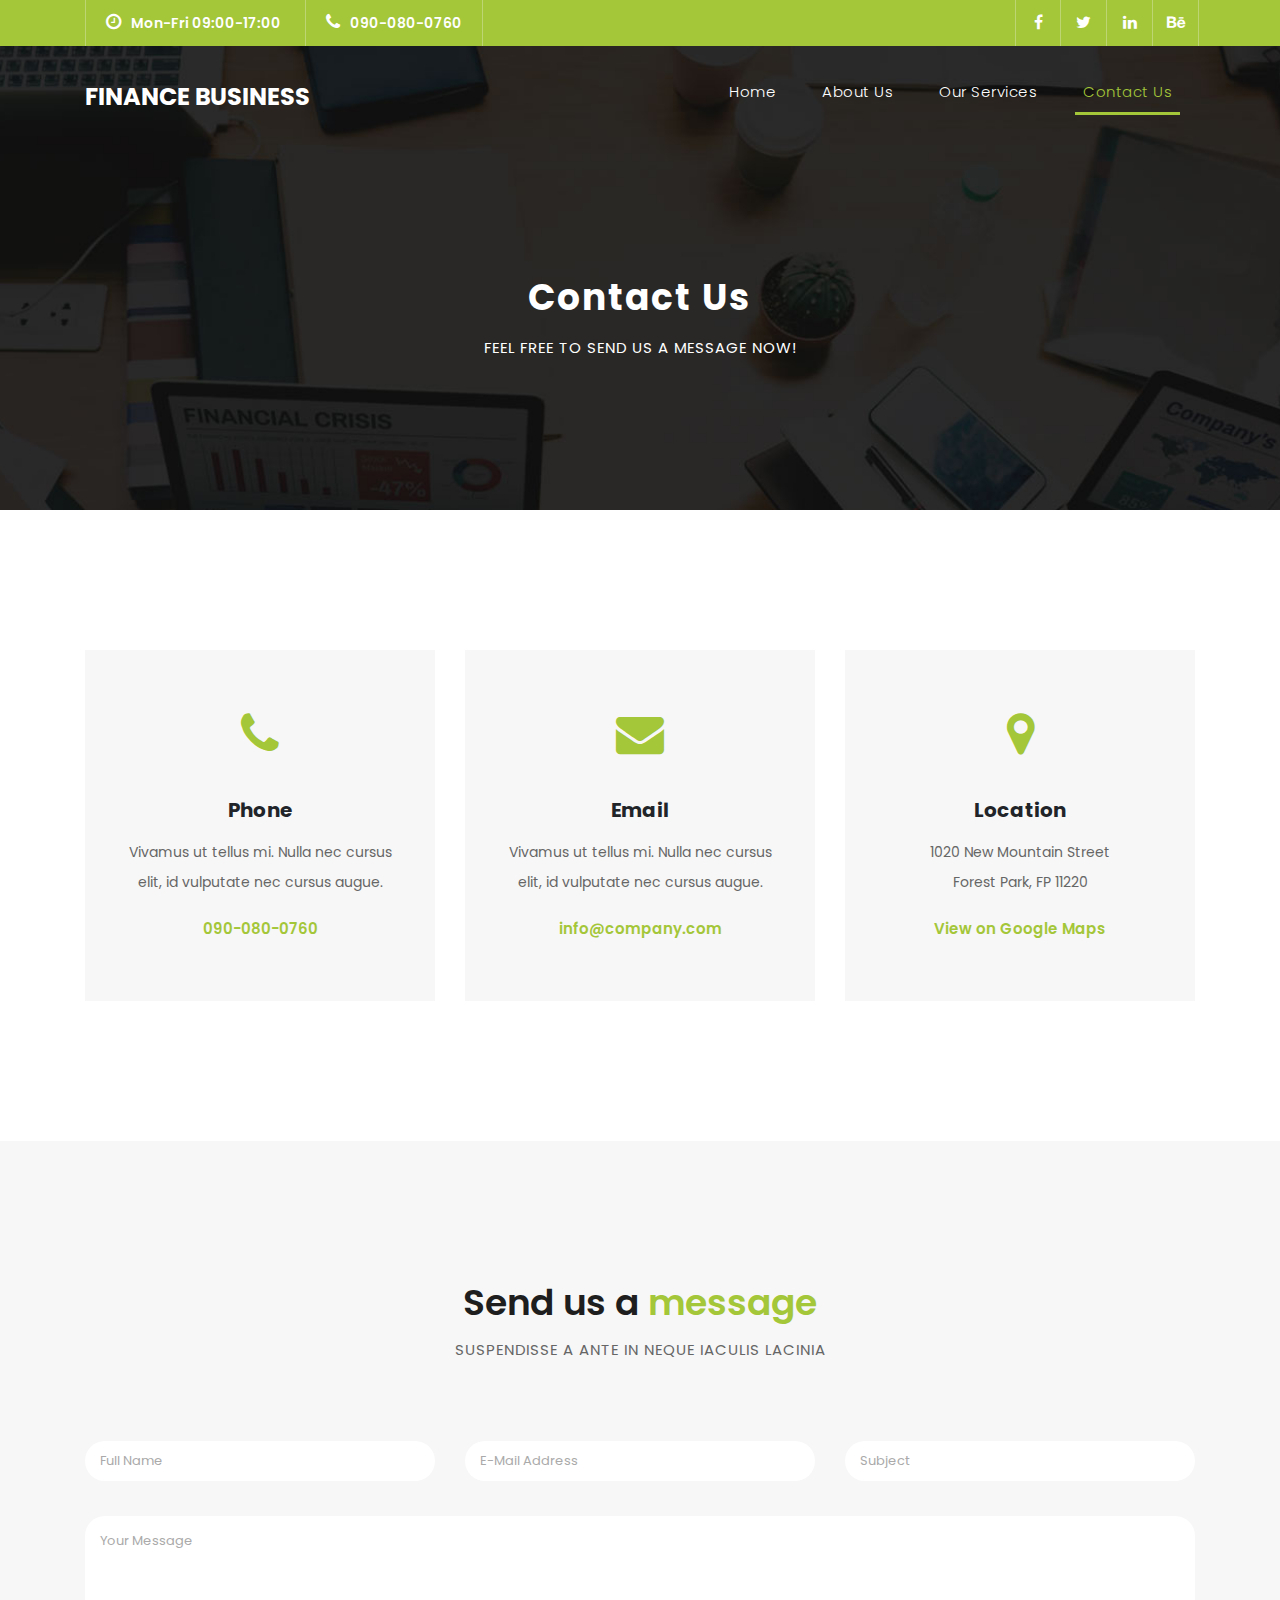
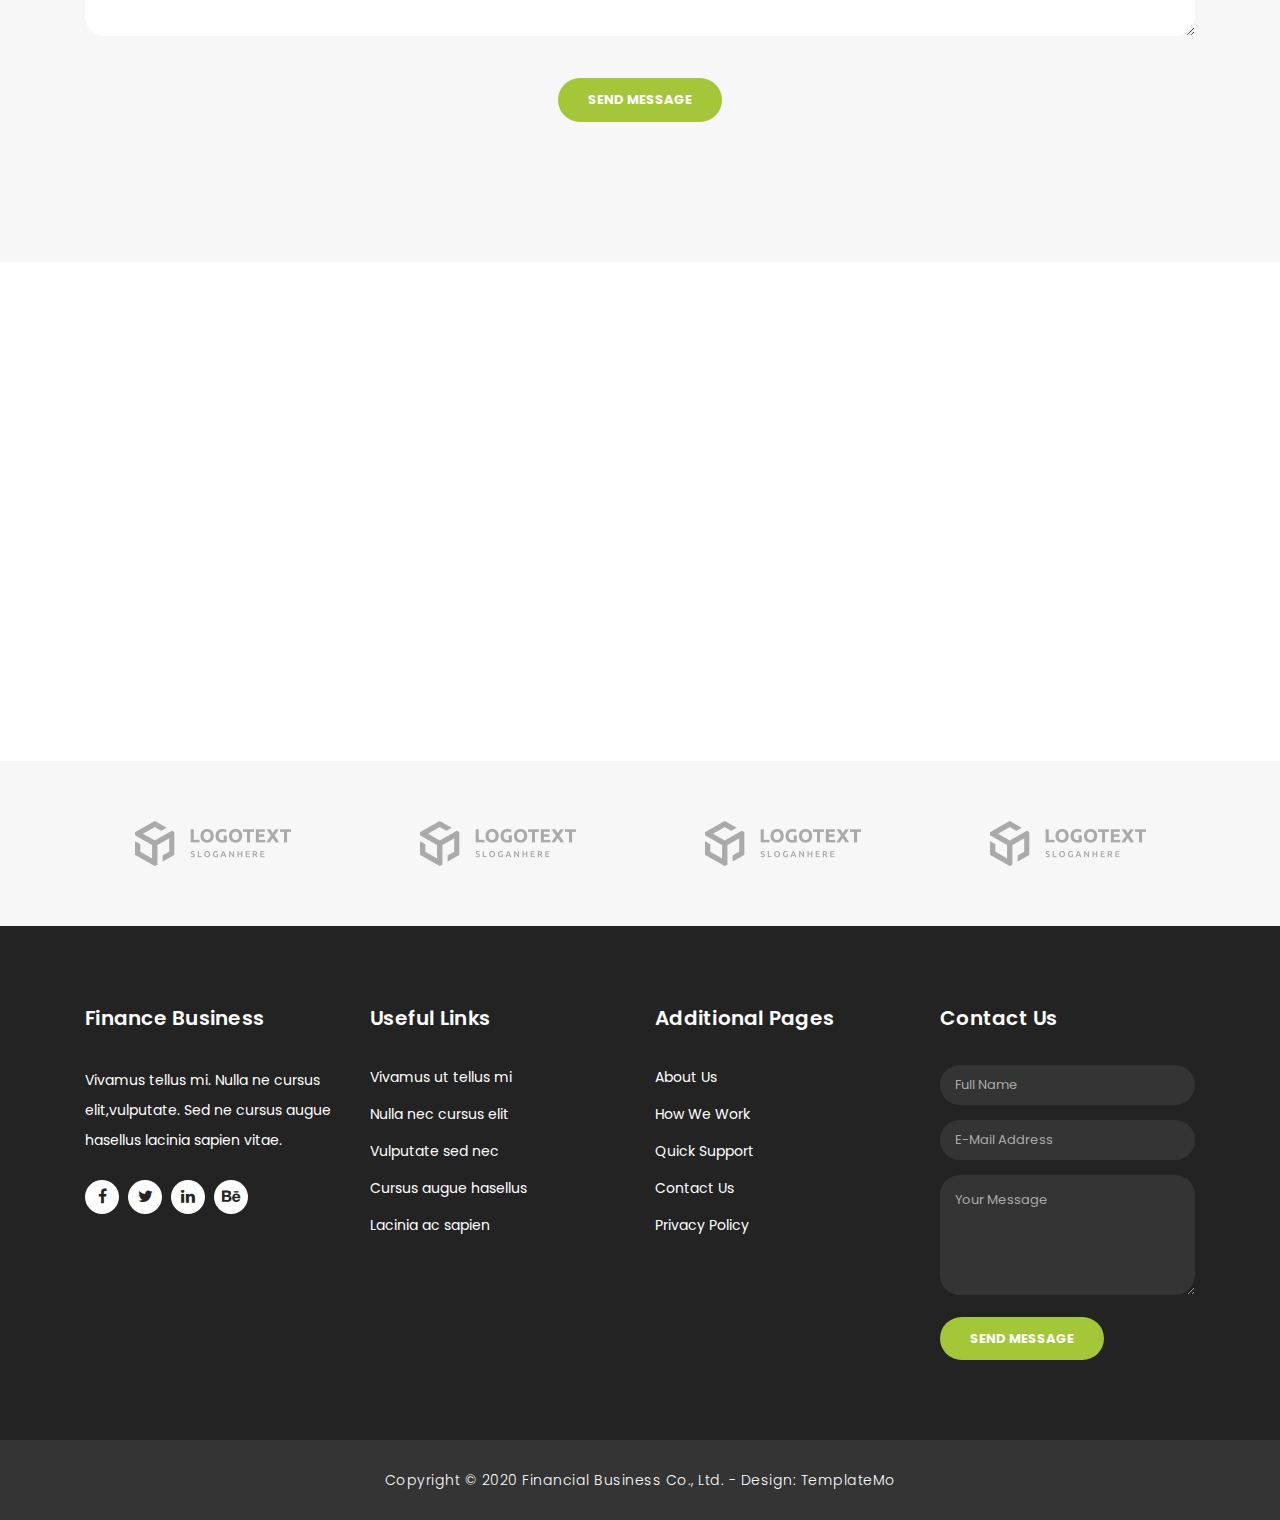
<file: contact.html>
<!DOCTYPE html>
<html lang="en">

  <head>

    <meta charset="utf-8">
    <meta name="viewport" content="width=device-width, initial-scale=1, shrink-to-fit=no">
    <meta name="description" content="">
    <meta name="author" content="TemplateMo">
    <link href="https://fonts.googleapis.com/css?family=Poppins:100,200,300,400,500,600,700,800,900&display=swap" rel="stylesheet">

    <title>Finance Business - Contact Page</title>

    <!-- Bootstrap core CSS -->
    <link href="vendor/bootstrap/css/bootstrap.min.css" rel="stylesheet">

    <!-- Additional CSS Files -->
    <link rel="stylesheet" href="assets/css/fontawesome.css">
    <link rel="stylesheet" href="assets/css/templatemo-finance-business.css">
    <link rel="stylesheet" href="assets/css/owl.css">
<!--

Finance Business TemplateMo

https://templatemo.com/tm-545-finance-business

-->
  </head>

  <body>

    <!-- ***** Preloader Start ***** -->
    <div id="preloader">
        <div class="jumper">
            <div></div>
            <div></div>
            <div></div>
        </div>
    </div>  
    <!-- ***** Preloader End ***** -->

    <!-- Header -->
    <div class="sub-header">
      <div class="container">
        <div class="row">
          <div class="col-md-8 col-xs-12">
            <ul class="left-info">
              <li><a href="#"><i class="fa fa-clock-o"></i>Mon-Fri 09:00-17:00</a></li>
              <li><a href="#"><i class="fa fa-phone"></i>090-080-0760</a></li>
            </ul>
          </div>
          <div class="col-md-4">
            <ul class="right-icons">
              <li><a href="#"><i class="fa fa-facebook"></i></a></li>
              <li><a href="#"><i class="fa fa-twitter"></i></a></li>
              <li><a href="#"><i class="fa fa-linkedin"></i></a></li>
              <li><a href="#"><i class="fa fa-behance"></i></a></li>
            </ul>
          </div>
        </div>
      </div>
    </div>
    
    <header class="">
      <nav class="navbar navbar-expand-lg">
        <div class="container">
          <a class="navbar-brand" href="index.html"><h2>Finance Business</h2></a>
          <button class="navbar-toggler" type="button" data-toggle="collapse" data-target="#navbarResponsive" aria-controls="navbarResponsive" aria-expanded="false" aria-label="Toggle navigation">
            <span class="navbar-toggler-icon"></span>
          </button>
          <div class="collapse navbar-collapse" id="navbarResponsive">
            <ul class="navbar-nav ml-auto">
              <li class="nav-item">
                <a class="nav-link" href="index.html">Home
                  <span class="sr-only">(current)</span>
                </a>
              </li>
              <li class="nav-item">
                <a class="nav-link" href="about.html">About Us</a>
              </li>
              <li class="nav-item">
                <a class="nav-link" href="services.html">Our Services</a>
              </li>
              <li class="nav-item active">
                <a class="nav-link" href="contact.html">Contact Us</a>
              </li>
            </ul>
          </div>
        </div>
      </nav>
    </header>

    <!-- Page Content -->
    <div class="page-heading header-text">
      <div class="container">
        <div class="row">
          <div class="col-md-12">
            <h1>Contact Us</h1>
            <span>feel free to send us a message now!</span>
          </div>
        </div>
      </div>
    </div>

    <div class="contact-information">
      <div class="container">
        <div class="row">
          <div class="col-md-4">
            <div class="contact-item">
              <i class="fa fa-phone"></i>
              <h4>Phone</h4>
              <p>Vivamus ut tellus mi. Nulla nec cursus elit, id vulputate nec cursus augue.</p>
              <a href="#">090-080-0760</a>
            </div>
          </div>
          <div class="col-md-4">
            <div class="contact-item">
              <i class="fa fa-envelope"></i>
              <h4>Email</h4>
              <p>Vivamus ut tellus mi. Nulla nec cursus elit, id vulputate nec cursus augue.</p>
              <a href="#">info@company.com</a>
            </div>
          </div>
          <div class="col-md-4">
            <div class="contact-item">
              <i class="fa fa-map-marker"></i>
              <h4>Location</h4>
              <p>1020 New Mountain Street<br>Forest Park, FP 11220</p>
              <a href="#">View on Google Maps</a>
            </div>
          </div>
        </div>
      </div>
    </div>

    <div class="callback-form contact-us">
      <div class="container">
        <div class="row">
          <div class="col-md-12">
            <div class="section-heading">
              <h2>Send us a <em>message</em></h2>
              <span>Suspendisse a ante in neque iaculis lacinia</span>
            </div>
          </div>
          <div class="col-md-12">
            <div class="contact-form">
              <form id="contact" action="" method="get">
                <div class="row">
                  <div class="col-lg-4 col-md-12 col-sm-12">
                    <fieldset>
                      <input name="name" type="text" class="form-control" id="name" placeholder="Full Name" required="">
                    </fieldset>
                  </div>
                  <div class="col-lg-4 col-md-12 col-sm-12">
                    <fieldset>
                      <input name="email" type="text" class="form-control" id="email" pattern="[^ @]*@[^ @]*" placeholder="E-Mail Address" required="">
                    </fieldset>
                  </div>
                  <div class="col-lg-4 col-md-12 col-sm-12">
                    <fieldset>
                      <input name="subject" type="text" class="form-control" id="subject" placeholder="Subject" required="">
                    </fieldset>
                  </div>
                  <div class="col-lg-12">
                    <fieldset>
                      <textarea name="message" rows="6" class="form-control" id="message" placeholder="Your Message" required=""></textarea>
                    </fieldset>
                  </div>
                  <div class="col-lg-12">
                    <fieldset>
                      <button type="submit" id="form-submit" class="filled-button">Send Message</button>
                    </fieldset>
                  </div>
                </div>
              </form>
            </div>
          </div>
        </div>
      </div>
    </div>

    <div id="map">
<!-- How to change your own map point
	1. Go to Google Maps
	2. Click on your location point
	3. Click "Share" and choose "Embed map" tab
	4. Copy only URL and paste it within the src="" field below
-->
      <iframe src="https://maps.google.com/maps?q=Av.+Lúcio+Costa,+Rio+de+Janeiro+-+RJ,+Brazil&t=&z=13&ie=UTF8&iwloc=&output=embed" width="100%" height="500px" frameborder="0" style="border:0" allowfullscreen></iframe>
    </div>

    <div class="partners contact-partners">
      <div class="container">
        <div class="row">
          <div class="col-md-12">
            <div class="owl-partners owl-carousel">
              <div class="partner-item">
                <img src="assets/images/client-01.png" alt="">
              </div>
            </div>
          </div>
        </div>
      </div>
    </div>


    <!-- Footer Starts Here -->
    <footer>
      <div class="container">
        <div class="row">
          <div class="col-md-3 footer-item">
            <h4>Finance Business</h4>
            <p>Vivamus tellus mi. Nulla ne cursus elit,vulputate. Sed ne cursus augue hasellus lacinia sapien vitae.</p>
            <ul class="social-icons">
              <li><a rel="nofollow" href="https://fb.com/templatemo" target="_blank"><i class="fa fa-facebook"></i></a></li>
              <li><a href="#"><i class="fa fa-twitter"></i></a></li>
              <li><a href="#"><i class="fa fa-linkedin"></i></a></li>
              <li><a href="#"><i class="fa fa-behance"></i></a></li>
            </ul>
          </div>
          <div class="col-md-3 footer-item">
            <h4>Useful Links</h4>
            <ul class="menu-list">
              <li><a href="#">Vivamus ut tellus mi</a></li>
              <li><a href="#">Nulla nec cursus elit</a></li>
              <li><a href="#">Vulputate sed nec</a></li>
              <li><a href="#">Cursus augue hasellus</a></li>
              <li><a href="#">Lacinia ac sapien</a></li>
            </ul>
          </div>
          <div class="col-md-3 footer-item">
            <h4>Additional Pages</h4>
            <ul class="menu-list">
              <li><a href="#">About Us</a></li>
              <li><a href="#">How We Work</a></li>
              <li><a href="#">Quick Support</a></li>
              <li><a href="#">Contact Us</a></li>
              <li><a href="#">Privacy Policy</a></li>
            </ul>
          </div>
          <div class="col-md-3 footer-item last-item">
            <h4>Contact Us</h4>
            <div class="contact-form">
              <form id="contact footer-contact" action="" method="post">
                <div class="row">
                  <div class="col-lg-12 col-md-12 col-sm-12">
                    <fieldset>
                      <input name="name" type="text" class="form-control" id="name" placeholder="Full Name" required="">
                    </fieldset>
                  </div>
                  <div class="col-lg-12 col-md-12 col-sm-12">
                    <fieldset>
                      <input name="email" type="text" class="form-control" id="email" pattern="[^ @]*@[^ @]*" placeholder="E-Mail Address" required="">
                    </fieldset>
                  </div>
                  <div class="col-lg-12">
                    <fieldset>
                      <textarea name="message" rows="6" class="form-control" id="message" placeholder="Your Message" required=""></textarea>
                    </fieldset>
                  </div>
                  <div class="col-lg-12">
                    <fieldset>
                      <button type="submit" id="form-submit" class="filled-button">Send Message</button>
                    </fieldset>
                  </div>
                </div>
              </form>
            </div>
          </div>
        </div>
      </div>
    </footer>
    
    <div class="sub-footer">
      <div class="container">
        <div class="row">
          <div class="col-md-12">
            <p>Copyright &copy; 2020 Financial Business Co., Ltd.
            
            - Design: <a rel="nofollow noopener" href="https://templatemo.com" target="_blank">TemplateMo</a></p>
          </div>
        </div>
      </div>
    </div>

    <!-- Bootstrap core JavaScript -->
    <script src="vendor/jquery/jquery.min.js"></script>
    <script src="vendor/bootstrap/js/bootstrap.bundle.min.js"></script>

    <!-- Additional Scripts -->
    <script src="assets/js/custom.js"></script>
    <script src="assets/js/owl.js"></script>
    <script src="assets/js/slick.js"></script>
    <script src="assets/js/accordions.js"></script>

    <script language = "text/Javascript"> 
      cleared[0] = cleared[1] = cleared[2] = 0; //set a cleared flag for each field
      function clearField(t){                   //declaring the array outside of the
      if(! cleared[t.id]){                      // function makes it static and global
          cleared[t.id] = 1;  // you could use true and false, but that's more typing
          t.value='';         // with more chance of typos
          t.style.color='#fff';
          }
      }
    </script>

  </body>
</html>
</file>
<file: assets/css/templatemo-finance-business.css>
/* 

TemplateMo - Finance Business

https://templatemo.com/tm-545-finance-business

*/

body {
  font-family: 'Poppins', sans-serif;
  overflow-x: hidden;
  text-rendering: optimizeLegibility;
  -webkit-font-smoothing: antialiased;
  -moz-osx-font-smoothing: grayscale;
}
p {
	margin-bottom: 0px;
	font-size: 14px;
	color: #666666;
	line-height: 30px;
}
a {
	text-decoration: none!important;
}
ul {
	padding: 0;
	margin: 0;
	list-style: none;
}

h1,h2,h3,h4,h5,h6 {
	margin: 0px;
}

a.filled-button {
	background-color: #a4c639;
	color: #fff;
	font-size: 13px;
	text-transform: uppercase;
	font-weight: 700;
	padding: 12px 30px;
	border-radius: 30px;
	display: inline-block;
	transition: all 0.3s;
}

a.filled-button:hover {
	background-color: #fff;
	color: #a4c639;
}

a.border-button {
	background-color: transparent;
	color: #fff;
	border: 2px solid #fff;
	font-size: 13px;
	text-transform: uppercase;
	font-weight: 700;
	padding: 10px 28px;
	border-radius: 30px;
	display: inline-block;
	transition: all 0.3s;
}

a.border-button:hover {
	background-color: #fff;
	color: #a4c639;
}

.section-heading {
	text-align: center;
	margin-bottom: 80px;
}

.section-heading h2 {
	font-size: 36px;
	font-weight: 600;
	color: #1e1e1e;
}

.section-heading em {
	font-style: normal;
	color: #a4c639;
}

.section-heading span {
	display: block;
	margin-top: 15px;
	text-transform: uppercase;
	font-size: 15px;
	color: #666;
	letter-spacing: 1px;
}

#preloader {
  overflow: hidden;
  background: #a4c639;
  left: 0;
  right: 0;
  top: 0;
  bottom: 0;
  position: fixed;
  z-index: 9999999;
  color: #fff;
}

#preloader .jumper {
  left: 0;
  top: 0;
  right: 0;
  bottom: 0;
  display: block;
  position: absolute;
  margin: auto;
  width: 50px;
  height: 50px;
}

#preloader .jumper > div {
  background-color: #fff;
  width: 10px;
  height: 10px;
  border-radius: 100%;
  -webkit-animation-fill-mode: both;
  animation-fill-mode: both;
  position: absolute;
  opacity: 0;
  width: 50px;
  height: 50px;
  -webkit-animation: jumper 1s 0s linear infinite;
  animation: jumper 1s 0s linear infinite;
}

#preloader .jumper > div:nth-child(2) {
  -webkit-animation-delay: 0.33333s;
  animation-delay: 0.33333s;
}

#preloader .jumper > div:nth-child(3) {
  -webkit-animation-delay: 0.66666s;
  animation-delay: 0.66666s;
}

@-webkit-keyframes jumper {
  0% {
    opacity: 0;
    -webkit-transform: scale(0);
    transform: scale(0);
  }
  5% {
    opacity: 1;
  }
  100% {
    -webkit-transform: scale(1);
    transform: scale(1);
    opacity: 0;
  }
}

@keyframes jumper {
  0% {
    opacity: 0;
    -webkit-transform: scale(0);
    transform: scale(0);
  }
  5% {
    opacity: 1;
  }
  100% {
    opacity: 0;
  }
}

/* Sub Header Style */

.sub-header {
	background-color: #a4c639;
	height: 46px;
	line-height: 46px;
}

.sub-header ul li {
	display: inline-block;
}

.sub-header ul.left-info li {
	border-left: 1px solid rgba(250,250,250,0.3);
	padding: 0px 20px;
}

.sub-header ul.left-info li:last-child {
	border-right: 1px solid rgba(250,250,250,0.3);
}

.sub-header ul.left-info li i {
	margin-right: 10px;
	font-size: 18px;
}

.sub-header ul.left-info li a {
	color: #fff;
	font-size: 14px;
	font-weight: 600;
}

.sub-header ul.right-icons {
	float: right;
}

.sub-header ul.right-icons li {
	margin-right: -4px;
	width: 46px;
	display: inline-block;
	text-align: center;
	border-right: 1px solid rgba(250,250,250,0.3);
}

.sub-header ul.right-icons li:first-child {
	border-left: 1px solid rgba(250,250,250,0.3);
}

.sub-header ul.right-icons li a {
	color: #fff;
	transition: all 0.3s;
}

.sub-header ul.right-icons li a:hover {
	opacity: 0.75;
}



/* Header Style */
header {
	position: absolute;
	z-index: 99999;
	width: 100%;
	background-color: transparent!important;
	height: 80px;
	-webkit-transition: all 0.3s ease-in-out 0s;
    -moz-transition: all 0.3s ease-in-out 0s;
    -o-transition: all 0.3s ease-in-out 0s;
    transition: all 0.3s ease-in-out 0s;
}
header .navbar {
	padding: 20px 0px;
}
.background-header .navbar {
	padding: 10px 0px;
}
.background-header {
	top: 0;
	position: fixed;
	background-color: #fff!important;
	box-shadow: 0px 1px 10px rgba(0,0,0,0.1);
}
.background-header .navbar-brand h2 {
	color: #a4c639!important;
}
.background-header .navbar-nav a.nav-link {
	color: #1e1e1e!important;
}
.background-header .navbar-nav .nav-link:hover,
.background-header .navbar-nav .active>.nav-link,
.background-header .navbar-nav .nav-link.active,
.background-header .navbar-nav .nav-link.show,
.background-header .navbar-nav .show>.nav-link {
	color: #a4c639!important;
}
.navbar .navbar-brand {
	float: 	left;
	margin-top: 12px;
	outline: none;
}
.navbar .navbar-brand h2 {
	color: #fff;
	text-transform: uppercase;
	font-size: 24px;
	font-weight: 700;
	-webkit-transition: all .3s ease 0s;
    -moz-transition: all .3s ease 0s;
    -o-transition: all .3s ease 0s;
    transition: all .3s ease 0s;
}
.navbar .navbar-brand h2 em {
	font-style: normal;
	font-size: 16px;
}
#navbarResponsive {
	z-index: 999;
}
.navbar-collapse {
	text-align: center;
}
.navbar .navbar-nav .nav-item {
	margin: 0px 15px;
}
.navbar .navbar-nav a.nav-link {
	text-transform: capitalize;
	font-size: 15px;
	font-weight: 300;
	letter-spacing: 0.5px;
	color: #fff;
	transition: all 0.5s;
	margin-top: 5px;
}
.navbar .navbar-nav .nav-link:hover,
.navbar .navbar-nav .active>.nav-link,
.navbar .navbar-nav .nav-link.active,
.navbar .navbar-nav .nav-link.show,
.navbar .navbar-nav .show>.nav-link {
	color: #a4c639;
	border-bottom: 3px solid #a4c639;
}
.navbar .navbar-toggler-icon {
	background-image: none;
}
.navbar .navbar-toggler {
	border-color: #fff;
	background-color: #fff;	
	height: 36px;
	outline: none;
	border-radius: 0px;
	position: absolute;
	right: 30px;
	top: 20px;
}
.navbar .navbar-toggler-icon:after {
	content: '\f0c9';
	color: #a4c639;
	font-size: 18px;
	line-height: 26px;
	font-family: 'FontAwesome';
}



/* Banner Style */

.img-fill{
  width: 100%;
  display: block;
  overflow: hidden;
  position: relative;
  text-align: center
}

.img-fill img {
  min-height: 100%;
  min-width: 100%;
  position: relative;
  display: inline-block;
  max-width: none;
}

*,
*:before,
*:after {
  -webkit-box-sizing: border-box;
  box-sizing: border-box;
  -webkit-font-smoothing: antialiased;
  -moz-osx-font-smoothing: grayscale;
}

.Grid1k {
  padding: 0 15px;
  max-width: 1200px;
  margin: auto;
}

.blocks-box,
.slick-slider {
  margin: 0;
  padding: 0!important;
}

.slick-slide {
  float: left;
  padding: 0;
}

.Modern-Slider .item .img-fill {
	background-size: cover;
	background-position: center center;
	background-repeat: no-repeat;
	height:95vh;
}

.Modern-Slider .item-1 .img-fill {
	background-image: url(../images/slide_01.jpg);
}

.Modern-Slider .item-2 .img-fill {
	background-image: url(../images/slide_02.jpg);
}

.Modern-Slider .item-3 .img-fill {
	background-image: url(../images/slide_03.jpg);
}

.Modern-Slider .NextArrow{
  position:absolute;
  top:50%;
  right:30px;
  border:0 none;
  background-color: transparent;
  text-align:center;
  font-size: 36px;
  font-family: 'FontAwesome';
  color:#FFF;
  z-index:5;
  outline: none;
  cursor: pointer;
}

.Modern-Slider .NextArrow:before{
  content:'\f105';
}

.Modern-Slider .PrevArrow {
  position:absolute;
  top:50%;
  left:30px;
  border:0 none;
  background-color: transparent;
  text-align:center;
  font-size: 36px;
  font-family: 'FontAwesome';
  color:#FFF;
  z-index:5;
  outline: none;
  cursor: pointer;
}

.Modern-Slider .PrevArrow:before{
  content:'\f104';
}

ul.slick-dots {
  display: none!important;
}

.Modern-Slider .text-content {
	text-align: left;
  	width: 75%;
  	position: absolute;
  	top: 50%;
  	left: 50%;
  	transform: translate(-50%, -50%);
}

.Modern-Slider .item h6 {
  margin-bottom: 15px;
  font-size: 22px;
  text-transform: uppercase;
  font-weight: 700;
  letter-spacing: 1px;
  color:#a4c639;
  animation:fadeOutRight 1s both;
}

.Modern-Slider .item h4 {
  margin-bottom: 30px;
  text-transform: uppercase;
  font-size: 44px;
  font-weight: 700;
  letter-spacing: 2.5px;
  color:#FFF;
  overflow:hidden;
  animation:fadeOutLeft 1s both;
}

.Modern-Slider .item p {
	max-width: 570px;
	color: #fff;
	font-size: 15px;
	font-weight: 400;
	line-height: 30px;
	margin-bottom: 40px;
}

.Modern-Slider .item a {
  margin: 0 5px;
}

.Modern-Slider .item.slick-active h6{
  animation:fadeInDown 1s both 1s;
}

.Modern-Slider .item.slick-active h4{
  animation:fadeInLeft 1s both 1.5s;
}

.Modern-Slider .item.slick-active{
  animation:Slick-FastSwipeIn 1s both;
}

.Modern-Slider .buttons {
  position: relative;
}

.Modern-Slider {background:#000;}


/* ==== Slick Slider Css Ruls === */
.slick-slider{position:relative;display:block;-webkit-user-select:none;-moz-user-select:none;-ms-user-select:none;user-select:none;-webkit-touch-callout:none;-khtml-user-select:none;-ms-touch-action:pan-y;touch-action:pan-y;-webkit-tap-highlight-color:transparent}
.slick-list{position:relative;display:block;overflow:hidden;margin:0;padding:0}
.slick-list:focus{outline:none}.slick-list.dragging{cursor:hand}
.slick-slider .slick-track,.slick-slider .slick-list{-webkit-transform:translate3d(0,0,0);-ms-transform:translate3d(0,0,0);transform:translate3d(0,0,0)}
.slick-track{position:relative;top:0;left:0;display:block}
.slick-track:before,.slick-track:after{display:table;content:''}.slick-track:after{clear:both}
.slick-loading .slick-track{visibility:hidden}
.slick-slide{display:none;float:left /* If RTL Make This Right */ ;height:100%;min-height:1px}
.slick-slide.dragging img{pointer-events:none}
.slick-initialized .slick-slide{display:block}
.slick-loading .slick-slide{visibility:hidden}
.slick-vertical .slick-slide{display:block;height:auto;border:1px solid transparent}




/* Request Form */

.request-form {
	background-color: #a4c639;
	padding: 40px 0px;
	color: #fff;
}

.request-form h4 {
	font-size: 22px;
	font-weight: 600;
}

.request-form span {
	font-size: 15px;
	font-weight: 400;
	display: inline-block;
	margin-top: 10px;
}

.request-form a.border-button {
	margin-top: 12px;
	float: right;
}




/* Services */

.services {
	margin-top: 140px;
}

.service-item img {
	width: 100%;
	overflow: hidden;
}

.service-item .down-content {
	background-color: #f7f7f7;
	padding: 30px;
}

.service-item .down-content h4 {
	font-size: 20px;
	font-weight: 700;
	letter-spacing: 0.25px;
	margin-bottom: 15px;
}

.service-item .down-content p {
	margin-bottom: 20px;
}



/* Fun Facts */

.fun-facts {
	margin-top: 140px;
	background-image: url(../images/fun-facts-bg.jpg);
	background-position: center center;
	background-repeat: no-repeat;
	background-size: cover;
	background-attachment: fixed;
	padding: 140px 0px;
	color: #fff;
}

.fun-facts span {
	text-transform: uppercase;
	font-size: 15px;
	color: #fff;
	letter-spacing: 1px;
	margin-bottom: 10px;
	display: block;
}

.fun-facts h2 {
	font-size: 36px;
	font-weight: 600;
	margin-bottom: 35px;
}

.fun-facts em {
	font-style: normal;
	color: #a4c639;
}

.fun-facts p {
	color: #fff;
	margin-bottom: 40px;
}

.fun-facts .left-content {
	margin-right: 45px;
}

.count-area-content {
	text-align: center;
	background-color: rgba(250,250,250,0.1);
	padding: 25px 30px 35px 30px;
	margin: 15px 0px;
}

.count-digit {
    margin: 5px 0px;
    color: #a4c639;
    font-weight: 700;
    font-size: 36px;
}
.count-title {
    font-size: 20px;
    font-weight: 600;
    color: #fff;
    letter-spacing: 0.5px;
}



/* More Info */

.more-info {
	margin-top: 140px;
}

.more-info .left-image img {
	width: 100%;
	overflow: hidden;
}

.more-info .more-info-content {
	background-color: #f7f7f7;
}

.about-info .more-info-content {
	background-color: transparent;
}

.about-info .right-content {
	padding: 0px!important;
	margin-right: 30px;
}

.more-info .right-content {
	padding: 45px 45px 45px 30px;
}

.more-info .right-content span {
	text-transform: uppercase;
	font-size: 15px;
	color: #666;
	letter-spacing: 1px;
	margin-bottom: 10px;
	display: block;
}

.more-info .right-content h2 {
	font-size: 36px;
	font-weight: 600;
	margin-bottom: 35px;
}

.more-info .right-content em {
	font-style: normal;
	color: #a4c639;
}

.more-info .right-content p {
	margin-bottom: 30px;
}


/* Testimonials Style */

.about-testimonials {
	margin-top: 0px!important;
}

.testimonials {
	margin-top: 140px;
	background-color: #f7f7f7;
	padding: 140px 0px;
}
.testimonial-item .inner-content {
	text-align: center;
	background-color: #fff;	
	padding: 30px;
	border-radius: 5px;
}
.testimonial-item p {
	font-size: 14px;
	font-weight: 400;
}
.testimonial-item h4 {
	font-size: 19px;
	font-weight: 700;
	color: #1e1e1e;
	letter-spacing: 0.5px;
	margin-bottom: 0px;
}
.testimonial-item span {
	display: inline-block;
	margin-top: 8px;
	font-weight: 600;
	font-size: 14px;
	color: #a4c639;
}
.testimonial-item img {
	max-width: 60px;
	border-radius: 50%;
	margin: 25px auto 0px auto;
}




/* Call Back Style */

.callback-services {
	border-top: 1px solid #eee;
	padding-top: 140px;
}

.contact-us {
	background-color: #f7f7f7;
	padding: 140px 0px;
}

.contact-us .contact-form {
	background-color: transparent!important;
	padding: 0!important;
}

.callback-form {
	margin-top: 140px;
}

.callback-form .contact-form {
	background-color: #a4c639;
	padding: 60px;
	border-radius: 5px;
	text-align: center;
}

.callback-form .contact-form input {
	border-radius: 20px;
	height: 40px;
	line-height: 40px;
	display: inline-block;
	padding: 0px 15px;
	color: #6a6a6a;
	font-size: 13px;
	text-transform: none;
	box-shadow: none;
	border: none;
	margin-bottom: 35px;
}

.callback-form .contact-form input:focus {
	outline: none;
	box-shadow: none;
	border: none;
}

.callback-form .contact-form textarea {
	border-radius: 20px;
	height: 120px;
	max-height: 200px;
	min-height: 120px;
	display: inline-block;
	padding: 15px;
	color: #6a6a6a;
	font-size: 13px;
	text-transform: none;
	box-shadow: none;
	border: none;
	margin-bottom: 35px;
}

.callback-form .contact-form textarea:focus {
	outline: none;
	box-shadow: none;
	border: none;
}

.callback-form .contact-form ::-webkit-input-placeholder { /* Edge */
  color: #aaa;
}
.callback-form .contact-form :-ms-input-placeholder { /* Internet Explorer 10-11 */
  color: #aaa;
}
.callback-form .contact-form ::placeholder {
  color: #aaa;
}

.callback-form .contact-form button.border-button {
	background-color: transparent;
	color: #fff;
	border: 2px solid #fff;
	font-size: 13px;
	text-transform: uppercase;
	font-weight: 700;
	padding: 10px 28px;
	border-radius: 30px;
	display: inline-block;
	transition: all 0.3s;
	outline: none;
	box-shadow: none;
	text-shadow: none;
	cursor: pointer;
}

.callback-form .contact-form button.border-button:hover {
	background-color: #fff;
	color: #a4c639;
}

.contact-us .contact-form button.filled-button {
	background-color: #a4c639;
	color: #fff;
	border: none;
	font-size: 13px;
	text-transform: uppercase;
	font-weight: 700;
	padding: 12px 30px;
	border-radius: 30px;
	display: inline-block;
	transition: all 0.3s;
	outline: none;
	box-shadow: none;
	text-shadow: none;
	cursor: pointer;
}

.contact-us .contact-form button.filled-button:hover {
	background-color: #fff;
	color: #a4c639;
}



/* Partners Style */

.contact-partners {
	margin-top: -8px!important;
}

.partners {
	margin-top: 140px;
	background-color: #f7f7f7;
	padding: 60px 0px;
}

.partners .owl-item {
	text-align: center;
	cursor: pointer;
}

.partners .partner-item img {
	max-width: 156px;
	margin: auto;
}



/* Footer Style */

footer {
	background-color: #232323;
	padding: 80px 0px;
	color: #fff;
}

footer h4 {
	color: #fff;
	font-size: 20px;
	font-weight: 600;
	letter-spacing: 0.25px;
	margin-bottom: 35px;
}
footer p {
	color: #fff;
}

footer ul.social-icons {
	margin-top: 25px;
}

footer ul.social-icons li {
	display: inline-block;
	margin-right: 5px;
}

footer ul.social-icons li:last-child {
	margin-right: 0px;
}

footer ul.social-icons li a {
	width: 34px;
	height: 34px;
	display: inline-block;
	line-height: 34px;
	text-align: center;
	background-color: #fff;
	color: #232323;
	border-radius: 50%;
	transition: all 0.3s;
}

footer ul.social-icons li a:hover {
	background-color: #a4c639;
}

footer ul.menu-list li {
	margin-bottom: 13px;
}

footer ul.menu-list li:last-child {
	margin-bottom: 0px;
}

footer ul.menu-list li a {
	font-size: 14px;
	color: #fff;
	transition: all 0.3s;
}

footer ul.menu-list li a:hover {
	color: #a4c639;
}

footer .contact-form input {
	border-radius: 20px;
	height: 40px;
	line-height: 40px;
	display: inline-block;
	padding: 0px 15px;
	color: #aaa!important;
	background-color: #343434;
	font-size: 13px;
	text-transform: none;
	box-shadow: none;
	border: none;
	margin-bottom: 15px;
}

footer .contact-form input:focus {
	outline: none;
	box-shadow: none;
	border: none;
	background-color: #343434;
}

footer .contact-form textarea {
	border-radius: 20px;
	height: 120px;
	max-height: 200px;
	min-height: 120px;
	display: inline-block;
	padding: 15px;
	color: #aaa!important;
	background-color: #343434;
	font-size: 13px;
	text-transform: none;
	box-shadow: none;
	border: none;
	margin-bottom: 15px;
}

footer .contact-form textarea:focus {
	outline: none;
	box-shadow: none;
	border: none;
	background-color: #343434;
}

footer .contact-form ::-webkit-input-placeholder { /* Edge */
  color: #aaa;
}
footer .contact-form :-ms-input-placeholder { /* Internet Explorer 10-11 */
  color: #aaa;
}
footer .contact-form ::placeholder {
  color: #aaa;
}

footer .contact-form button.filled-button {
	background-color: transparent;
	color: #fff;
	background-color: #a4c639;
	border: none;
	font-size: 13px;
	text-transform: uppercase;
	font-weight: 700;
	padding: 12px 30px;
	border-radius: 30px;
	display: inline-block;
	transition: all 0.3s;
	outline: none;
	box-shadow: none;
	text-shadow: none;
	cursor: pointer;
}

footer .contact-form button.filled-button:hover {
	background-color: #fff;
	color: #a4c639;
}



/* Sub-footer Style */

.sub-footer {
	background-color: #343434;
	text-align: center;
	padding: 25px 0px;
}

.sub-footer p {
	color: #fff;
	font-weight: 300;
	letter-spacing: 0.5px;
}

.sub-footer a {
	color: #fff;
}


.page-heading {
	text-align: center;
	background-image: url(../images/page-heading-bg.jpg);
	background-position: center center;
	background-repeat: no-repeat;
	background-size: cover;
	padding: 230px 0px 150px 0px;
	color: #fff;
}

.page-heading h1 {
	text-transform: capitalize;
	font-size: 36px;
	font-weight: 700;
	letter-spacing: 2px;
	margin-bottom: 18px;
}

.page-heading span {
	font-size: 15px;
	text-transform: uppercase;
	letter-spacing: 1px;
	color: #fff;
	display: block;
}


/* team */

.team {
	background-color: #f7f7f7;
	margin-top: 140px;
	margin-bottom: -140px;
	padding: 120px 0px;
}

.team-item img {
	width: 100%;
	overflow: hidden;
}

.team-item .down-content {
	background-color: #fff;
	padding: 30px;
}

.team-item .down-content h4 {
	font-size: 20px;
	font-weight: 700;
	letter-spacing: 0.25px;
	margin-bottom: 10px;
}

.team-item .down-content span {
	color: #a4c639;
	font-weight: 600;
	font-size: 14px;
	display: block;
	margin-bottom: 15px;
}

.team-item .down-content p {
	margin-bottom: 20px;
}


/* Single Service */

.single-services {
	margin-top: 140px;
}

#tabs ul {
  margin: 0;
  padding: 0;
}
#tabs ul li {
  margin-bottom: 10px;
  display: inline-block;
  width: 100%;
}
#tabs ul li:last-child {
  margin-bottom: 0px;
}
#tabs ul li a {
	text-transform: capitalize;
	width: 100%;
	padding: 30px 30px;
	display: inline-block;
	background-color: #a4c639;
  	font-size: 20px;
  	color: #121212;
  	letter-spacing: 0.5px;
  	font-weight: 700;
  	transition: all 0.3s;
}
#tabs ul li a i {
	float: right;
	margin-top: 5px;
}
#tabs ul .ui-tabs-active span {
  background: #faf5b2;
  border: #faf5b2;
  line-height: 90px;
  border-bottom: none;
}
#tabs ul .ui-tabs-active a {
  color: #fff;
}
#tabs ul .ui-tabs-active span {
  color: #1e1e1e;
}
.tabs-content {
	margin-left: 30px;
  text-align: left;
  display: inline-block;
  transition: all 0.3s;
}
.tabs-content img {
	max-width: 100%;
	overflow: hidden;
}
.tabs-content h4 {
	font-size: 20px;
	font-weight: 700;
	letter-spacing: 0.25px;
	margin-bottom: 15px;
	margin-top: 30px;
}
.tabs-content p {
  font-size: 14px;
  color: #7a7a7a;
  margin-bottom: 0px;
}



/* Contact Information */

.contact-information {
	margin-top: 140px;
}

.contact-information .contact-item {
	padding: 60px 30px;
	background-color: #f7f7f7;
	text-align: center;
}

.contact-information .contact-item i {
	color: #a4c639;
	font-size: 48px;
	margin-bottom: 40px;
}

.contact-information .contact-item h4 {
	font-size: 20px;
	font-weight: 700;
	letter-spacing: 0.25px;
	margin-bottom: 15px;
}

.contact-information .contact-item p {
	margin-bottom: 20px;
}

.contact-information .contact-item a {
	font-weight: 600;
	color: #a4c639;
	font-size: 15px;
}




/* Responsive Style */
@media (max-width: 768px) {
	.sub-header {
		display: none;
	}
	.Modern-Slider .item h6 {
	  margin-bottom: 15px;
	  font-size: 18px;
	}
	.Modern-Slider .item h4 {
	  margin-bottom: 25px;
	  font-size: 28px;
	  line-height: 36px;
	  letter-spacing: 1px;
	}
	.Modern-Slider .item p {
		max-width: 570px;
		line-height: 25px;
		margin-bottom: 30px;
	}
	.Modern-Slider .NextArrow{
	  right:5px;
	}
	.Modern-Slider .PrevArrow {
	  left:5px;
	}
	.request-form {
		text-align: center;
	}
	.request-form a.border-button {
		float: none;
		margin-top: 30px;
	}
	.services .service-item {
		margin-bottom: 30px;
	}
	.fun-facts .left-content {
		margin-right: 0px;
		margin-bottom: 30px;
	}
	.more-info .right-content  {
		padding: 30px;
	}
	footer {
		padding: 80px 0px 20px 0px;
	}
	footer .footer-item {
		border-bottom: 1px solid #343434;
		margin-bottom: 30px;
		padding-bottom: 30px;
	}
	footer .last-item {
		border-bottom: none;
	}
	.about-info .right-content {
		margin-right: 0px;
		margin-bottom: 30px;
	}
	.team .team-item {
		margin-bottom: 30px;
	}
	.tabs-content {
		margin-left: 0px;
		margin-top: 30px;
	}
	.contact-item {
		margin-bottom: 30px;
	}
}

@media (max-width: 992px) {
	.navbar .navbar-brand {
		position: absolute;
		left: 30px;
		top: 10px;
	}
	.navbar .navbar-brand {
		width: auto;
	}
	.navbar:after {
		display: none;
	}
	#navbarResponsive {
	    z-index: 99999;
	    position: absolute;
	    top: 80px;
	    left: 0;
	    width: 100%;
	    text-align: center;
	    background-color: #fff;
	    box-shadow: 0px 10px 10px rgba(0,0,0,0.1);
	}
	.navbar .navbar-nav .nav-item {
		border-bottom: 1px solid #eee;
	}
	.navbar .navbar-nav .nav-item:last-child {
		border-bottom: none;
	}
	.navbar .navbar-nav a.nav-link {
		padding: 15px 0px;
		color: #1e1e1e!important;
	}
	.navbar .navbar-nav .nav-link:hover,
	.navbar .navbar-nav .active>.nav-link,
	.navbar .navbar-nav .nav-link.active,
	.navbar .navbar-nav .nav-link.show,
	.navbar .navbar-nav .show>.nav-link {
		color: #a4c639!important;
		border-bottom: none!important;
	}
}
</file>
